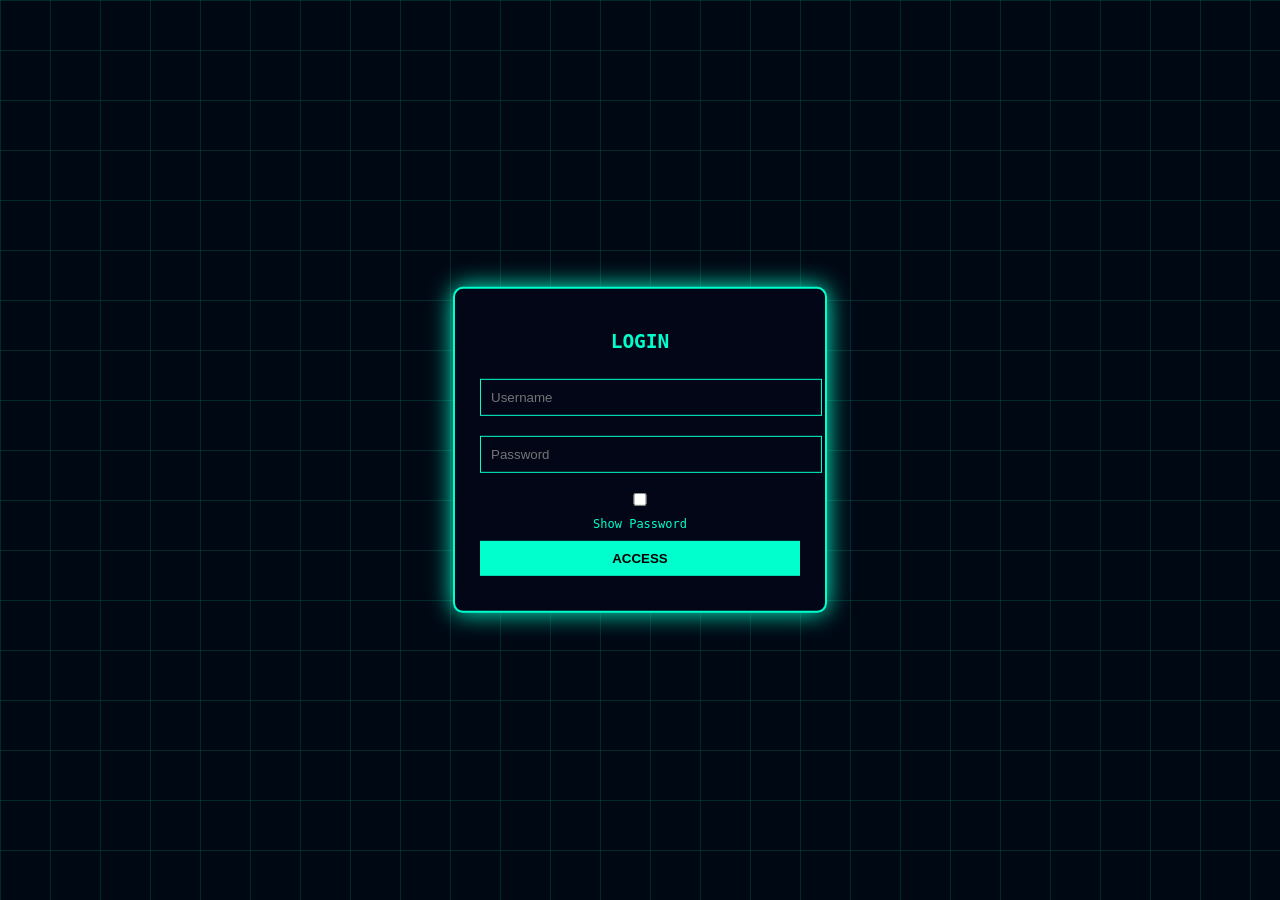
<file: login.html>
<!DOCTYPE html>
<html>
<head>
    <title>Login</title>
    <link rel="stylesheet" href="login.css">
</head>

<body>

<div class="login-box">

    <h2>LOGIN</h2>

    <!-- LOGIN FORM -->
    <div id="loginForm">
        <input type="text" id="username" placeholder="Username">

        <input type="password" id="password" placeholder="Password">

        <label class="show-pass">
            <input type="checkbox" onclick="togglePass()"> Show Password
        </label>

        <button onclick="login()">ACCESS</button>
    </div>

    <!-- OTP FORM -->
    <div id="otpForm" style="display:none;">
        <input type="text" id="otp" placeholder="Enter OTP">
        <button onclick="verifyOTP()">VERIFY OTP</button>
    </div>

    <div id="message"></div>

</div>

<!-- OTP POPUP -->
<div id="otpPopup">
    OTP: <span id="otpText"></span>
</div>

<script src="login.js"></script>

</body>
</html>
</file>
<file: login.css>
body {
    margin: 0;
    background: #000814;
    font-family: monospace;
    color: #00ffcc;
}

/* GRID BACKGROUND (NOT MATRIX) */
body::before {
    content: "";
    position: fixed;
    width: 200%;
    height: 200%;
    background-image:
        linear-gradient(#00ffcc22 1px, transparent 1px),
        linear-gradient(90deg, #00ffcc22 1px, transparent 1px);
    background-size: 50px 50px;
    animation: move 8s linear infinite;
    z-index: -1;
}

@keyframes move {
    from { transform: translate(0,0); }
    to { transform: translate(-50px,-50px); }
}

/* LOGIN BOX */
.login-box {
    position: absolute;
    top: 50%;
    left: 50%;
    transform: translate(-50%, -50%);
    width: 320px;
    padding: 25px;
    background: #020617;
    border: 2px solid #00ffcc;
    box-shadow: 0 0 25px #00ffcc;
    border-radius: 10px;
    text-align: center;
}

input {
    width: 100%;
    padding: 10px;
    margin: 10px 0;
    background: transparent;
    border: 1px solid #00ffcc;
    color: #00ffcc;
}

button {
    width: 100%;
    padding: 10px;
    background: #00ffcc;
    border: none;
    font-weight: bold;
    cursor: pointer;
    margin-top: 10px;
}

.show-pass {
    font-size: 12px;
}

/* MESSAGE */
#message {
    margin-top: 10px;
    font-size: 12px;
}

/* OTP POPUP */
#otpPopup {
    display: none;
    position: fixed;
    top: 20px;
    right: 20px;
    background: #020617;
    color: #00ffcc;
    border: 1px solid #00ffcc;
    padding: 12px;
    box-shadow: 0 0 15px #00ffcc;
    border-radius: 5px;
}
</file>
